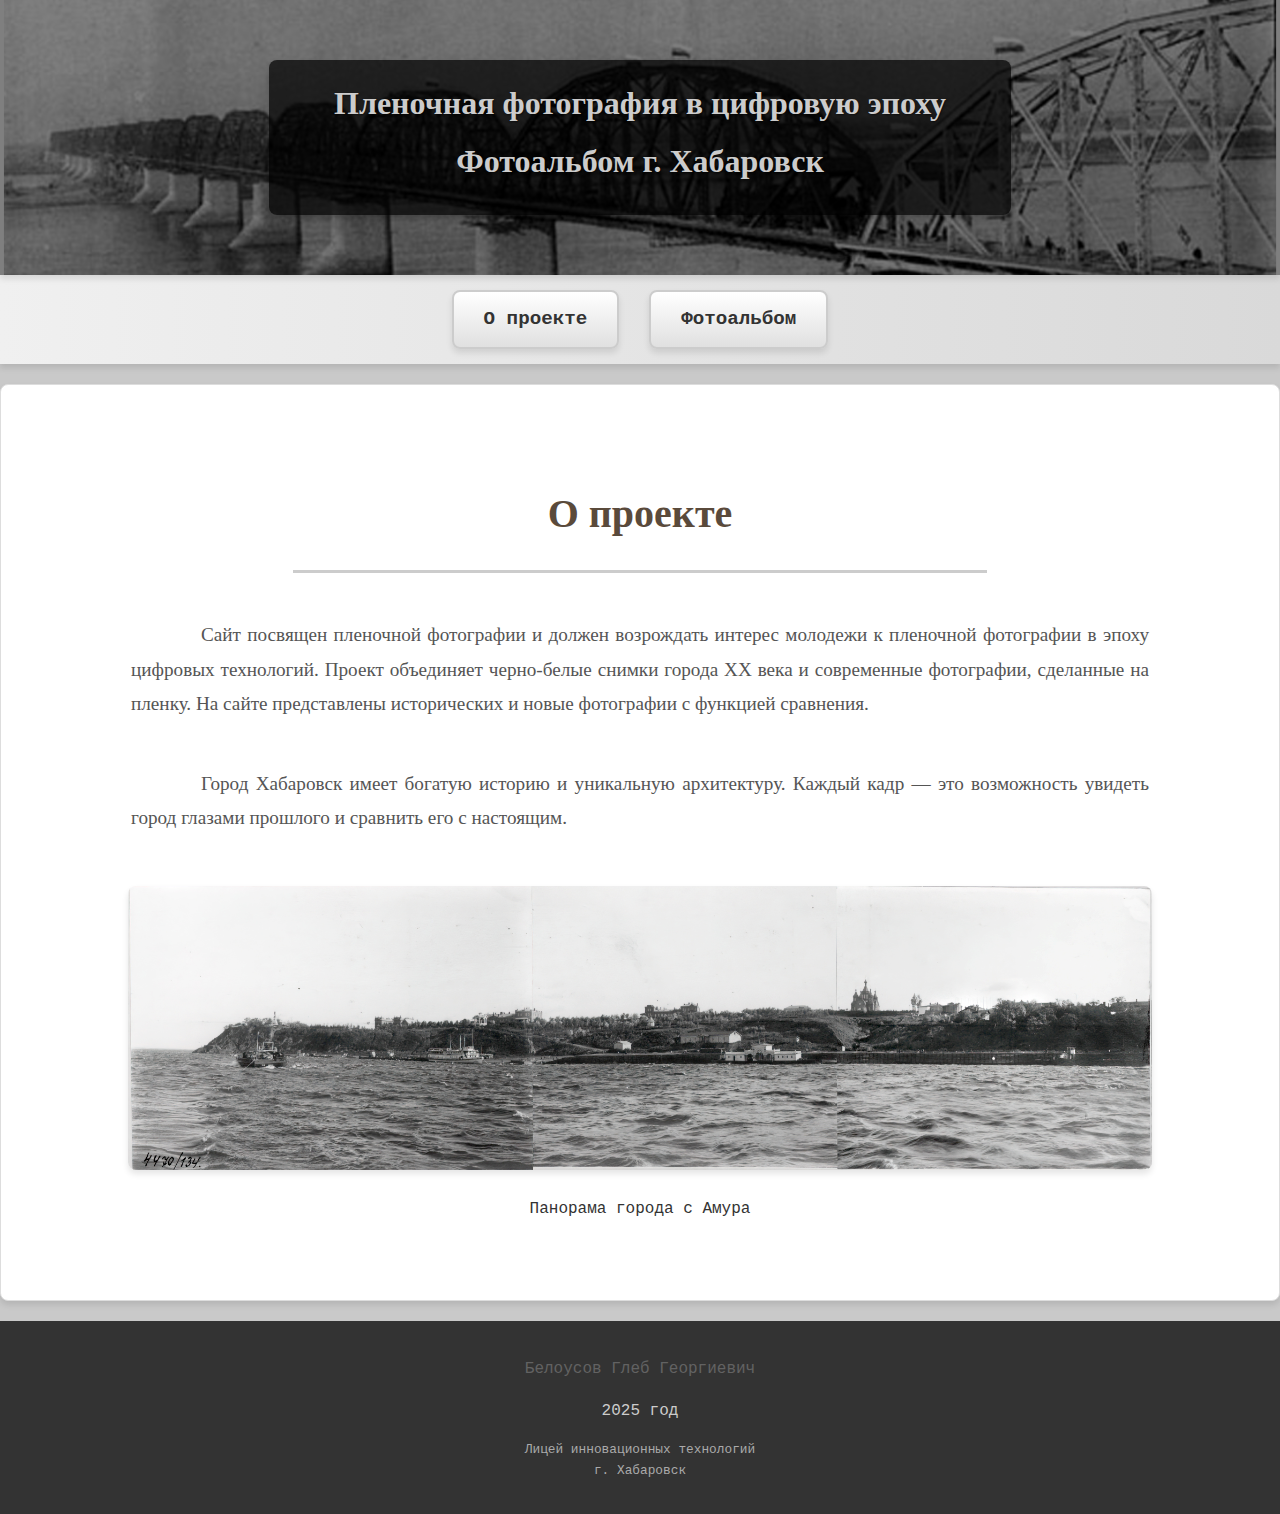
<file: index.html>
<!DOCTYPE html>
<html lang="ru">
<head>

    <meta charset="utf-8"/>
    <meta name="viewport" content="width=device-width, initial-scale=1"/>
    <link href="style.css" rel="stylesheet"/>
    <title>О проекте</title>
    
</head>
<body>

    <header>
        <div class="title-container">
            <h1 class="title">Пленочная фотография в цифровую эпоху<br/>Фотоальбом г. Хабаровск</h1>
            <div class="border"></div>
        </div>
    </header>
    
    <div class="menu-bar">
        <ul class="menu">
            <li><a href="index.html" class="menu-button">О проекте</a></li>
            <li><a href="photo.html" class="menu-button">Фотоальбом</a></li>
        </ul>
    </div>

    <section class="main">
        <div class="content-box">

            <h2 class="main-title">О проекте</h2>
            <div class="main-border"></div>

            <p class="main-text">
                Сайт посвящен пленочной фотографии и должен возрождать интерес молодежи к пленочной фотографии в эпоху цифровых технологий. 
                Проект объединяет черно-белые снимки города XX века и современные фотографии, сделанные на пленку. 
                На сайте представлены исторических и новые фотографии с функцией сравнения. 
            </p>
            <p class="main-text">
                Город Хабаровск имеет богатую историю и уникальную архитектуру. Каждый кадр — это возможность увидеть город глазами прошлого и сравнить его с настоящим.
            </p>

            <img src="img/main-photo.jpg" class="main-img" alt="34 школа"/>
            <p class="imgtext">
                Панорама города с Амура
            </p>

        </div>
    </section>

    <footer class="footer">
        <div class="footer__content">
            <p class="footer__author">Белоусов Глеб Георгиевич</p>
            <p class="footer__year">2025 год</p>
            <p class="footer__info">
                Лицей инновационных технологий<br/>
                г. Хабаровск
            </p>
        </div>
    </footer>
    
</body>
</html>
</file>
<file: style.css>
body {
    font-family: 'Georgia', serif; 
    margin: 0;
    padding: 0;
    background-color: #c9c9c9; 
    color: #333; 
    line-height: 1.8; 
}

header {
    text-align: center;
    padding: 60px 20px;
    background: url('img/header.png') no-repeat center center/cover;
    color: #ffffff;
    box-shadow: 0 4px 6px rgba(0, 0, 0, 0.1);
    position: relative;
    overflow: hidden;
}

header::before {
    content: '';
    position: absolute;
    top: 0;
    left: 0;
    width: 100%;
    height: 100%;
    background-color: rgba(0, 0, 0, 0.5); 
    z-index: 1; 
}

header .title-container {
    position: relative;
    z-index: 2; 
    background-color: rgba(0, 0, 0, 0.7); 
    padding: 15px 65px 15px;
    border-radius: 8px;
    display: inline-block;
    box-shadow: 0 4px 6px rgba(0, 0, 0, 0.2); 
}

.title {
    font-size: 2rem;
    margin: 0;
    text-shadow: 1px 1px 2px rgba(0, 0, 0, 0.5); 
    font-family: 'Playfair Display', serif;
    color: #ccc; 
}

.border {
    background-color: #ccc;
    margin: 10px auto;
    width: 90%;
}

.menu-bar {
    background: linear-gradient(to right, #f0f0f0, #d9d9d9); 
    padding: 15px 0; 
    box-shadow: 0 4px 6px rgba(0, 0, 0, 0.1); 
}

.menu {
    display: flex;
    justify-content: center;
    list-style: none;
    padding: 0;
    margin: 0;
}

.menu li {
    margin: 0 15px; 
}

.menu-button {
    font-size: 1.2rem;
    display: inline-block;
    padding: 10px 30px; 
    background: linear-gradient(to bottom, #ffffff, #e0e0e0); 
    color: #333;
    text-decoration: none;
    font-weight: bold;
    font-family: 'Courier New', monospace; 
    border-radius: 8px; 
    border: 2px solid #ccc;
    transition: transform 0.3s ease, box-shadow 0.3s ease, background 0.3s ease;
    box-shadow: 0 4px 6px rgba(0, 0, 0, 0.1); 
}

.menu-button:hover {
    background: linear-gradient(to bottom, #e0e0e0, #c9c9c9); 
    transform: translateY(-4px); 
    box-shadow: 0 8px 12px rgba(0, 0, 0, 0.2);
}

.content-box {
    background-color: #fff; 
    border: 1px solid #ddd;
    border-radius: 8px;
    box-shadow: 0 4px 6px rgba(0, 0, 0, 0.1);
    margin: 20px auto;
    max-width: 1200px;
    padding: 60px;
    overflow: hidden;
    position: relative;
    z-index: 1;
}

.main-title {
    font-size: 2.5rem;
    margin-bottom: 20px;
    color: #5a4a3b;
    font-family: 'Playfair Display', serif;
    text-align: center; 
}

.main-border {
    height: 3px;
    background-color: #ccc;
    margin: 10px auto;
    width: 60%;
}

.main-text {
    text-align: justify;
    margin-inline: 70px;
    margin-top: 45px;
    font-size: 1.2rem;
    margin-bottom: 15px;
    line-height: 1.8;
    color: #555; 
    text-indent: 70px;
}

.main-img {
    margin-top: 50px;
    margin-bottom: 25px;
    width: 80vw; 
    max-width: 1200px; 
    height: auto; 
    display: block;
    margin-left: auto;
    margin-right: auto; 
    border-radius: 8px; 
    box-shadow: 0 4px 6px rgba(0, 0, 0, 0.1); 
}

.imgtext {
    text-align: center;
    font-size: 1rem;
    color: #333;
    font-family: 'Courier New', monospace;
}

.photo-title {
    font-size: 2.5rem;
    margin-bottom: 20px;
    color: #5a4a3b;
    font-family: 'Playfair Display', serif;
    text-align: center; 
}

.gallery {
    display: flex;
    flex-direction: column; 
    gap: 20px;
}

.photo-group {
    margin-bottom: 40px;
}

.photo-pair-title {
    font-size: 1.8rem;
    margin-bottom: 20px;
    color: #333; 
    font-family: 'Playfair Display', serif;
    text-align: center; 
}

.photo-pair {
    display: flex;
    justify-content: space-between; 
    gap: 20px; 
}

.photo-card {
    background-color: #fff;
    border: 1px solid #ddd;
    border-radius: 8px;
    overflow: hidden;
    box-shadow: 0 4px 6px rgba(0, 0, 0, 0.1);
    transition: transform 0.3s ease, box-shadow 0.3s ease;
    flex: 1; 
}

.photo-card:hover {
    transform: translateY(-10px);
    box-shadow: 0 8px 12px rgba(0, 0, 0, 0.2);
}

.photo-card__image {
    width: 100%;
    height: auto;
    display: block;
    border-bottom: 1px solid #ddd; 
}

.photo-card__caption {
    text-align: center;
    padding: 10px;
    font-size: 1.1rem;
    color: #333;
    font-family: 'Courier New', monospace;
}

.photo-description {
    font-size: 1.2rem; 
    color: #555; 
    text-align: center; 
    margin-top: 20px; 
    line-height: 1.8; 
    padding: 0 20px;
}

.modal {
    display: none; 
    position: fixed;
    z-index: 1000;
    padding-top: 60px;
    left: 0;
    top: 0;
    width: 100%;
    height: 100%;
    background-color: rgba(0, 0, 0, 0.7); 
    overflow: auto; 
}

.modal::before {
    content: '';
    position: fixed;
    top: 0;
    left: 0;
    width: 100%;
    height: 100%;
    background-color: rgba(0, 0, 0, 0.7); 
    opacity: 0; 
    transition: opacity 0.3s ease-in-out; 
    z-index: -1;
}

.modal.show::before {
    opacity: 1;
}

.modal-content {
    margin: auto;
    display: block;
    max-width: 80%;
    max-height: 80%;
    object-fit: contain;
    animation: zoom-in 0.5s ease-in-out; 
}

@keyframes zoom-in {
    from {
        transform: scale(0.8); 
        opacity: 0; 
    }
    to {
        transform: scale(1); 
        opacity: 1; 
    }
}

.modal.hide .modal-content {
    animation: fade-out 0.3s ease-in-out forwards; 
}

@keyframes fade-out {
    from {
        opacity: 1; 
    }
    to {
        opacity: 0; 
    }
}

.modal-close {
    position: absolute;
    top: 20px;
    right: 35px;
    color: #fff;
    font-size: 40px;
    font-weight: bold;
    transition: color 0.3s ease;
    cursor: pointer;
}

.modal-close:hover,
.modal-close:focus {
    color: #bbb;
    text-decoration: none;
}

.modal-caption {
    text-align: center;
    font-size: 2rem;
    color: #fff; 
    margin-top: 10px; 
    font-family: 'Courier New', monospace;
}

.footer {
    background-color: #333; 
    color: #fff;
    padding: 20px 0;
    text-align: center;
    font-family: 'Courier New', monospace;
}

.footer__author {
    font-size: 1em;
    color: #626262;
}

.footer__content {
    max-width: 800px;
    margin: 0 auto;
    line-height: 1.6;
}

.footer__year {
    color: #ccc;
    font-size: 1em;
}

.footer__info {
    font-size: 0.8em;
    color: #aaa;
}

@media (max-width: 768px) {
    .photo-pair {
        flex-direction: column; 
    }

    header .title-container {
        padding: 10px 15px 10px;
    }

    .title {
        font-size: 1.2rem;
    }

    .main-title {
        font-size: 1.6rem;
    }
    
    .photo-title {
        font-size: 1.6rem;
    }

    .photo-pair-title {
        font-size: 1.3rem;
    }

    .photo-card__caption {
        font-size: 0.8rem;
    }

    .modal-close {
        display: none;
    }

    .main-img, .photo-card__image {
        width: 100%; 
        height: auto;
    }
    
    .modal-caption {
        font-size: 1rem;
    }
    
    .photo-description {
        font-size: 0.7rem;
        text-align: justify;
    }

    .imgtext {
        font-size: 0.8rem;
    }

    .main-text {
        font-size: 0.9rem; 
        text-indent: 0; 
        margin-inline: 15px; 
    }
    
    .menu-button {
        padding: 8px 20px; 
        font-size: 1rem;
    }
    
    .content-box {
        padding: 30px; 
    }
    
    .footer__author {
        font-size: 0.8em;
    }

    .footer__year {
        font-size: 0.8em;
    }

    .footer__info {
        font-size: 0.7em;
    }
}
</file>
